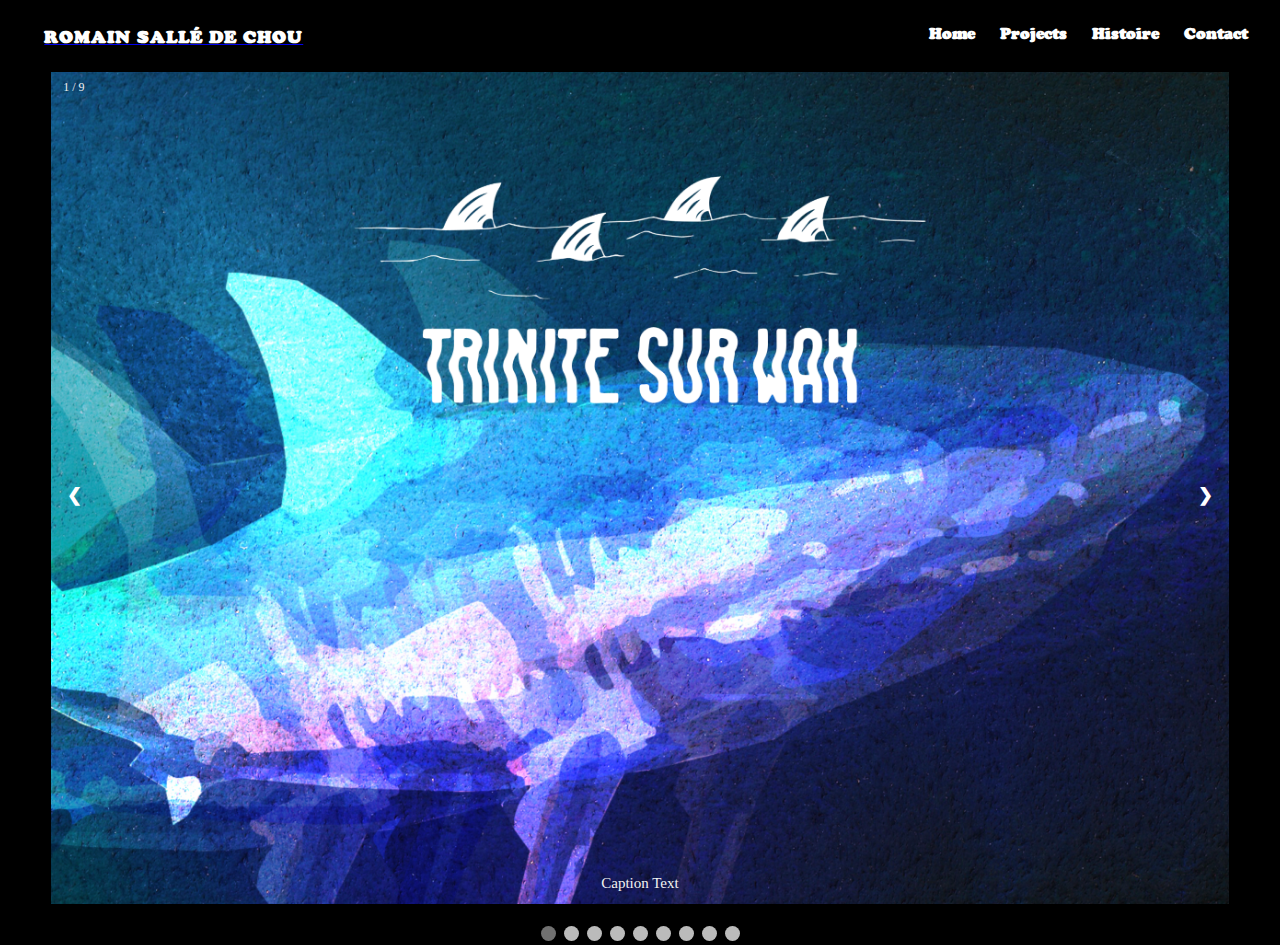
<file: tsw.html>
<!doctype html>
<html>

<head>
	<link rel="stylesheet" type="text/css" href="Eco-responsable.css">
  <link href="//db.onlinewebfonts.com/c/5a7f8e143dbda0b26952bc287ad05cc4?family=Monument+Extended+Light" rel="stylesheet" type="text/css"/>
  <link rel="stylesheet" type="text/css" href="slide.css">
</head>
    
    <body id="body">
        
	   <nav>
        <a href="/book-romain/"><div class="logo"><h4>Romain Sallé de Chou</h4></div></a>
        <ul class="nav-links">
        <li><a href="/book-romain/" class="lien-menu">Home</a></li>
        <li><a href="Mes-projets.html"class="lien-menu" id="projets">Projects</a></li>
        <li><a href="Histoire.html" class="lien-menu">Histoire</a></li>
        <li><a href="Contact.html" class="lien-menu">Contact</a></li>
        </ul>
        </nav>
            <!-- Slideshow container -->
            <div class="slideshow-container">
            
              <!-- Full-width images with number and caption text -->
              <div class="mySlides fade">
                <div class="numbertext">1 / 9</div>
                <img src="ilovepdf/Trinité-sur-Wax_pages-to-jpg-0001.png" style="width:100%">
                <div class="text">Caption Text</div>
              </div>
            
              <div class="mySlides fade">
                <div class="numbertext">2 / 9</div>
                <img src="ilovepdf/Trinité-sur-Wax_pages-to-jpg-0002.jpg" style="width:100%">
                <div class="text">Caption Two</div>
              </div>
            
              <div class="mySlides fade">
                <div class="numbertext">3 / 9</div>
                <img src="ilovepdf/Trinité-sur-Wax_pages-to-jpg-0003.jpg" style="width:100%">
                <div class="text">Caption Three</div>
              </div>

              <div class="mySlides fade">
                <div class="numbertext">4 / 9</div>
                <img src="ilovepdf/Trinité-sur-Wax_pages-to-jpg-0004.jpg" style="width:100%">
                <div class="text">Caption Three</div>
              </div>

              <div class="mySlides fade">
                <div class="numbertext">5 / 9</div>
                <img src="ilovepdf/Trinité-sur-Wax_pages-to-jpg-0005.jpg" style="width:100%">
                <div class="text">Caption Three</div>
              </div>

              <div class="mySlides fade">
                <div class="numbertext">6 / 9</div>
                <img src="ilovepdf/Trinité-sur-Wax_pages-to-jpg-0006.jpg" style="width:100%">
                <div class="text">Caption Three</div>
              </div>

              <div class="mySlides fade">
                <div class="numbertext">7 / 9</div>
                <img src="ilovepdf/Trinité-sur-Wax_pages-to-jpg-0007.jpg" style="width:100%">
                <div class="text">Caption Three</div>
              </div>

              <div class="mySlides fade">
                <div class="numbertext">8 / 9</div>
                <img src="ilovepdf/Trinité-sur-Wax_pages-to-jpg-0008.jpg" style="width:100%">
                <div class="text">Caption Three</div>
              </div>

              <div class="mySlides fade">
                <div class="numbertext">9 / 9</div>
                <img src="ilovepdf/Trinité-sur-Wax_pages-to-jpg-0009.png" style="width:100%">
                <div class="text">Caption Three</div>
              </div>
            
              <!-- Next and previous buttons -->
              <a class="prev" onclick="plusSlides(-1)">&#10094;</a>
              <a class="next" onclick="plusSlides(1)">&#10095;</a>
            </div>
            <br>

            <!-- The dots/circles -->
            <div style="text-align:center">
              <span class="dot" onclick="currentSlide(1)"></span>
              <span class="dot" onclick="currentSlide(2)"></span>
              <span class="dot" onclick="currentSlide(3)"></span>
              <span class="dot" onclick="currentSlide(4)"></span>
              <span class="dot" onclick="currentSlide(5)"></span>
              <span class="dot" onclick="currentSlide(6)"></span>
              <span class="dot" onclick="currentSlide(7)"></span>
              <span class="dot" onclick="currentSlide(8)"></span>
              <span class="dot" onclick="currentSlide(9)"></span>
            </div>
            <script src="slide.js"></script>
    </body>
</html>
</file>
<file: Eco-responsable.css>
@import url(//db.onlinewebfonts.com/c/5a7f8e143dbda0b26952bc287ad05cc4?family=Monument+Extended+Light);
@font-face {font-family: "Monument Extended Light"; src: url("//db.onlinewebfonts.com/t/5a7f8e143dbda0b26952bc287ad05cc4.eot"); src: url("//db.onlinewebfonts.com/t/5a7f8e143dbda0b26952bc287ad05cc4.eot?#iefix") format("embedded-opentype"), url("//db.onlinewebfonts.com/t/5a7f8e143dbda0b26952bc287ad05cc4.woff2") format("woff2"), url("//db.onlinewebfonts.com/t/5a7f8e143dbda0b26952bc287ad05cc4.woff") format("woff"), url("//db.onlinewebfonts.com/t/5a7f8e143dbda0b26952bc287ad05cc4.ttf") format("truetype"), url("//db.onlinewebfonts.com/t/5a7f8e143dbda0b26952bc287ad05cc4.svg#Monument Extended Light") format("svg"); }
@font-face {
    font-family: "Cooper"; 
    src: url("Cooper.ttf") format('truetype'); 
}
html,
body {
    margin: 0;
    padding: 0;
    background-color:rgb(0, 0, 0);
}

nav {
    display:flex;
    justify-content: space-around;
    align-items: center;
    min-height: 8vh;
    font-family: avenir next;
    background: none;
    position: relative;
}

.logo {
    color: white;
    text-transform:uppercase;
    letter-spacing: 1px;
    font-size: 18px;
    font-family: Cooper; 
    margin-right: 300px;
    padding-left: 30px;
}

.nav-links {
    display: flex;
    justify-content: space-around;
    width: 30%;
    margin-left: 250px;
}

.nav-links li{
    list-style: none;
}

.nav-links a{
    font-family: Cooper; 
    color:white;
    text-decoration: none;
    letter-spacing: 0px;
    font-weight: bold;
    font-size: 16px;
}

.lien-menu{
	position: relative;
	z-index: 1;
	display: inline-flex;
	
	padding-left: 0px;
	padding-bottom: 5px;
	padding-right: 10px;
}

.lien-menu::after{
	width: 0%
}

.lien-menu:hover::after{
	
	content: "";
	width: 90%;
	height: 20%;
	background-image: linear-gradient(to top, white 25%, rgba(0, 0, 0, 0) 40%);
	
	position: absolute;
	left: 0;
	bottom: 2px;
	z-index: -1;
	
	will-change: width;
	transform-origin: left bottom

}

/*
* animation styles
*/

.lien-menu::after{
	transition-duration: .30s;
}

.lien-menu:hover::after{
	transition: width .5s ease-out;
}

.theatralisation-resp {
    width: 100%;
    position:inherit;
    padding-bottom: -50px;
}
</file>
<file: slide.css>
* {box-sizing:border-box}

/* Slideshow container */
.slideshow-container {
  max-width: 92%;
  position: relative;
  margin: auto;
}

/* Hide the images by default */
.mySlides {
  display: none;
}

/* Next & previous buttons */
.prev, .next {
  cursor: pointer;
  position: absolute;
  top: 50%;
  width: auto;
  margin-top: -22px;
  padding: 16px;
  color: white;
  font-weight: bold;
  font-size: 18px;
  transition: 0.6s ease;
  border-radius: 0 3px 3px 0;
  user-select: none;
}

/* Position the "next button" to the right */
.next {
  right: 0;
  border-radius: 3px 0 0 3px;
}

/* On hover, add a black background color with a little bit see-through */
.prev:hover, .next:hover {
  background-color: rgba(0,0,0,0.8);
}

/* Caption text */
.text {
  color: #f2f2f2;
  font-size: 15px;
  padding: 8px 12px;
  position: absolute;
  bottom: 8px;
  width: 100%;
  text-align: center;
}

/* Number text (1/3 etc) */
.numbertext {
  color: #f2f2f2;
  font-size: 12px;
  padding: 8px 12px;
  position: absolute;
  top: 0;
}

/* The dots/bullets/indicators */
.dot {
  cursor: pointer;
  height: 15px;
  width: 15px;
  margin: 0 2px;
  background-color: #bbb;
  border-radius: 50%;
  display: inline-block;
  transition: background-color 0.6s ease;
}

.active, .dot:hover {
  background-color: #717171;
}

/* Fading animation */
.fade {
  -webkit-animation-name: fade;
  -webkit-animation-duration: 1.5s;
  animation-name: fade;
  animation-duration: 1.5s;
}

@-webkit-keyframes fade {
  from {opacity: .4}
  to {opacity: 1}
}

@keyframes fade {
  from {opacity: .4}
  to {opacity: 1}
}
</file>
